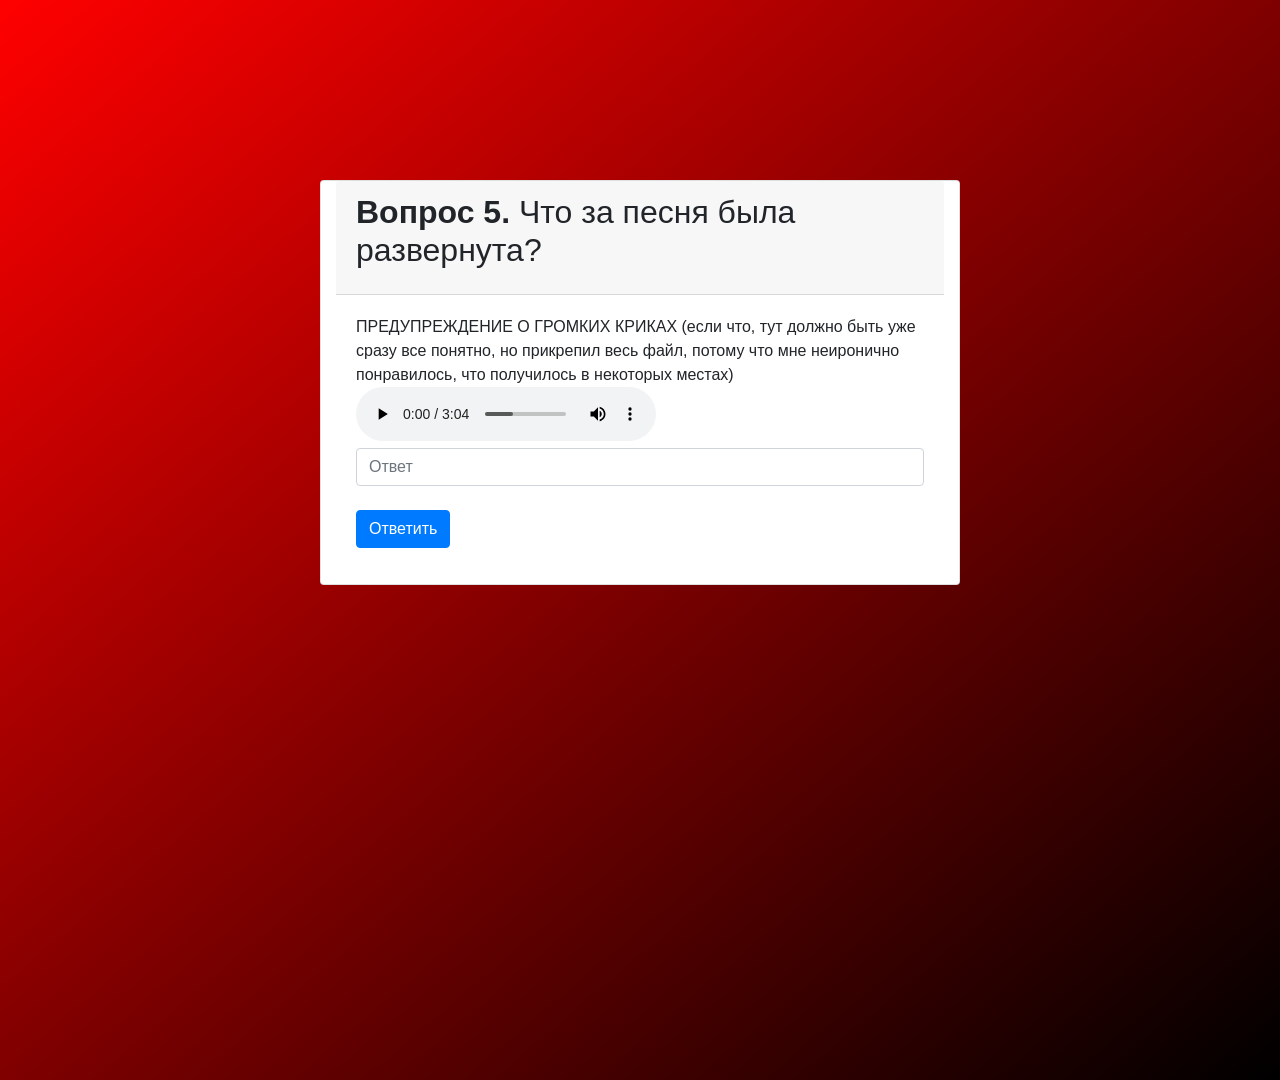
<file: fifth task/fifthTask.html>
<!DOCTYPE html>
<html lang="en">
<head>
    <meta charset="UTF-8">
    <title>Title</title>
    <link rel="stylesheet" href="../bootstrap/bootstrap.css">
    <link rel="stylesheet" href="fifthTask.css">
</head>
<body>
<div class="card offset-md-3 col-md-6 vertical col-12">
    <div class="card-header">
        <h2 class="card-title">
            <strong>Вопрос 5.</strong>
            Что за песня была развернута?
        </h2>
    </div>
    <div class="card-body">
        ПРЕДУПРЕЖДЕНИЕ О ГРОМКИХ КРИКАХ
        (если что, тут должно быть уже сразу все понятно, но прикрепил весь файл, потому что мне неиронично понравилось, что получилось в некоторых местах)
        <br>
        <audio src="audiomass-output.mp3" controls></audio>
        <div class="form-group">
            <input type="text" id="answer" class="form-control" placeholder="Ответ"><br>
            <button class="btn btn-primary" id="send">Ответить</button>
        </div>
    </div>
</div>

<script src="fifthTask.js"></script>
<script src="https://code.jquery.com/jquery-3.3.1.slim.min.js" integrity="sha384-q8i/X+965DzO0rT7abK41JStQIAqVgRVzpbzo5smXKp4YfRvH+8abtTE1Pi6jizo" crossorigin="anonymous"></script>
<script src="https://cdnjs.cloudflare.com/ajax/libs/popper.js/1.14.7/umd/popper.min.js" integrity="sha384-UO2eT0CpHqdSJQ6hJty5KVphtPhzWj9WO1clHTMGa3JDZwrnQq4sF86dIHNDz0W1" crossorigin="anonymous"></script>
<script src="https://stackpath.bootstrapcdn.com/bootstrap/4.3.1/js/bootstrap.min.js" integrity="sha384-JjSmVgyd0p3pXB1rRibZUAYoIIy6OrQ6VrjIEaFf/nJGzIxFDsf4x0xIM+B07jRM" crossorigin="anonymous"></script>
</body>
</html>
</file>
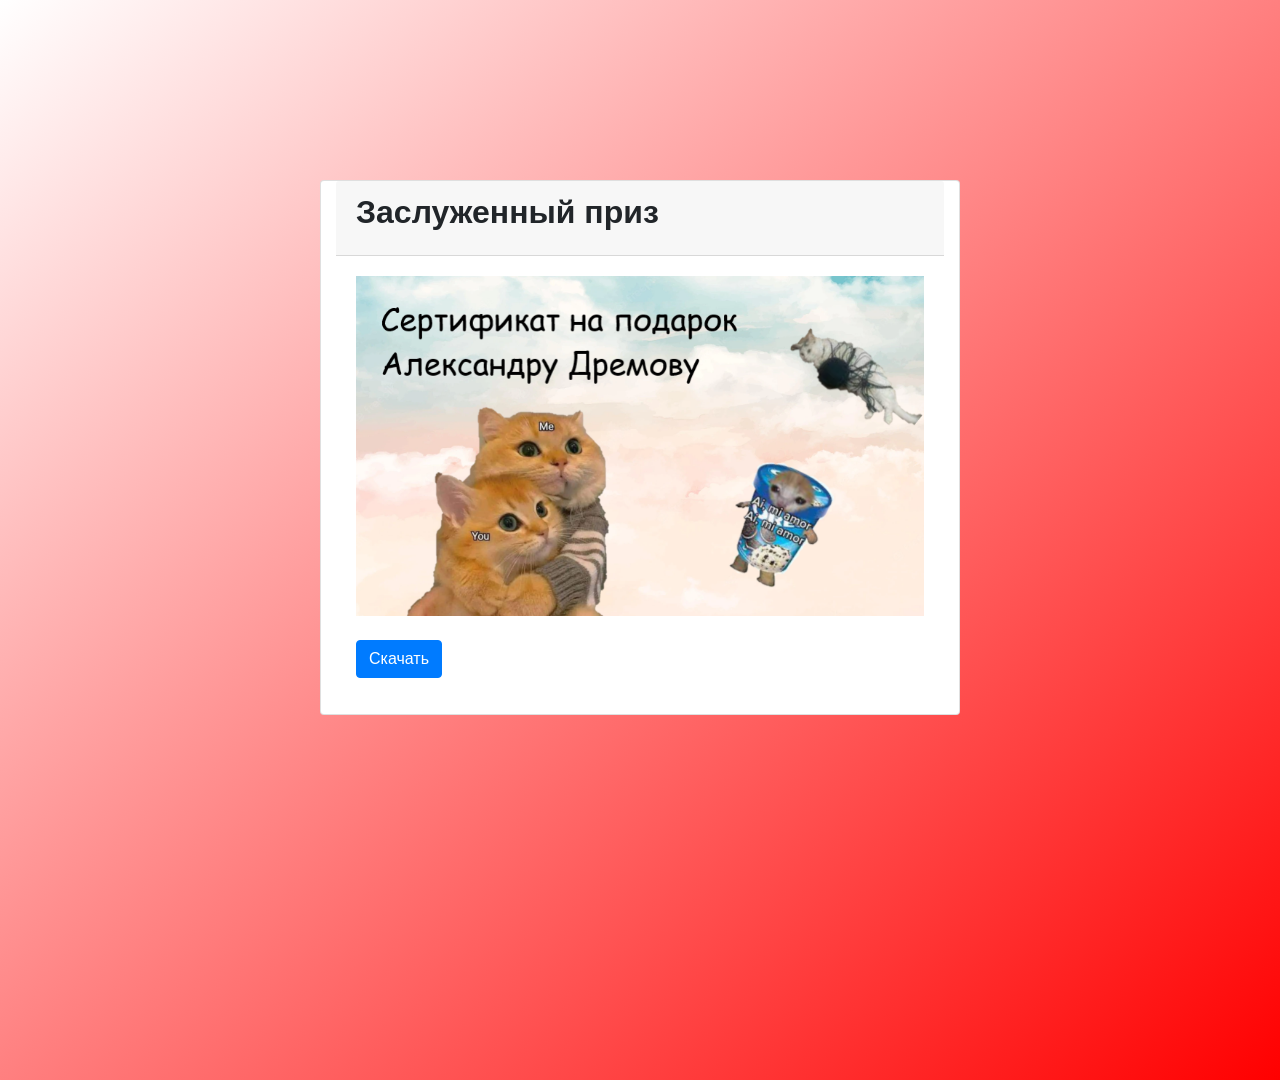
<file: final/final.html>
<!DOCTYPE html>
<html lang="en">
<head>
    <meta charset="UTF-8">
    <title>Title</title>
    <link rel="stylesheet" href="../bootstrap/bootstrap.css">
    <link rel="stylesheet" href="final.css">
</head>
<body>
<div class="card offset-md-3 col-md-6 vertical col-12">
    <div class="card-header">
        <h2 class="card-title">
            <strong>Заслуженный приз</strong>
        </h2>
    </div>
    <div class="card-body">
        <img src="certificat.png" width="100%"><br><br>
        <div class="form-group">
            <a download href="certificat.png" class="btn btn-primary">Скачать</a>
        </div>
    </div>
</div>

<script src="https://code.jquery.com/jquery-3.3.1.slim.min.js" integrity="sha384-q8i/X+965DzO0rT7abK41JStQIAqVgRVzpbzo5smXKp4YfRvH+8abtTE1Pi6jizo" crossorigin="anonymous"></script>
<script src="https://cdnjs.cloudflare.com/ajax/libs/popper.js/1.14.7/umd/popper.min.js" integrity="sha384-UO2eT0CpHqdSJQ6hJty5KVphtPhzWj9WO1clHTMGa3JDZwrnQq4sF86dIHNDz0W1" crossorigin="anonymous"></script>
<script src="https://stackpath.bootstrapcdn.com/bootstrap/4.3.1/js/bootstrap.min.js" integrity="sha384-JjSmVgyd0p3pXB1rRibZUAYoIIy6OrQ6VrjIEaFf/nJGzIxFDsf4x0xIM+B07jRM" crossorigin="anonymous"></script>
</body>
</html>
</file>
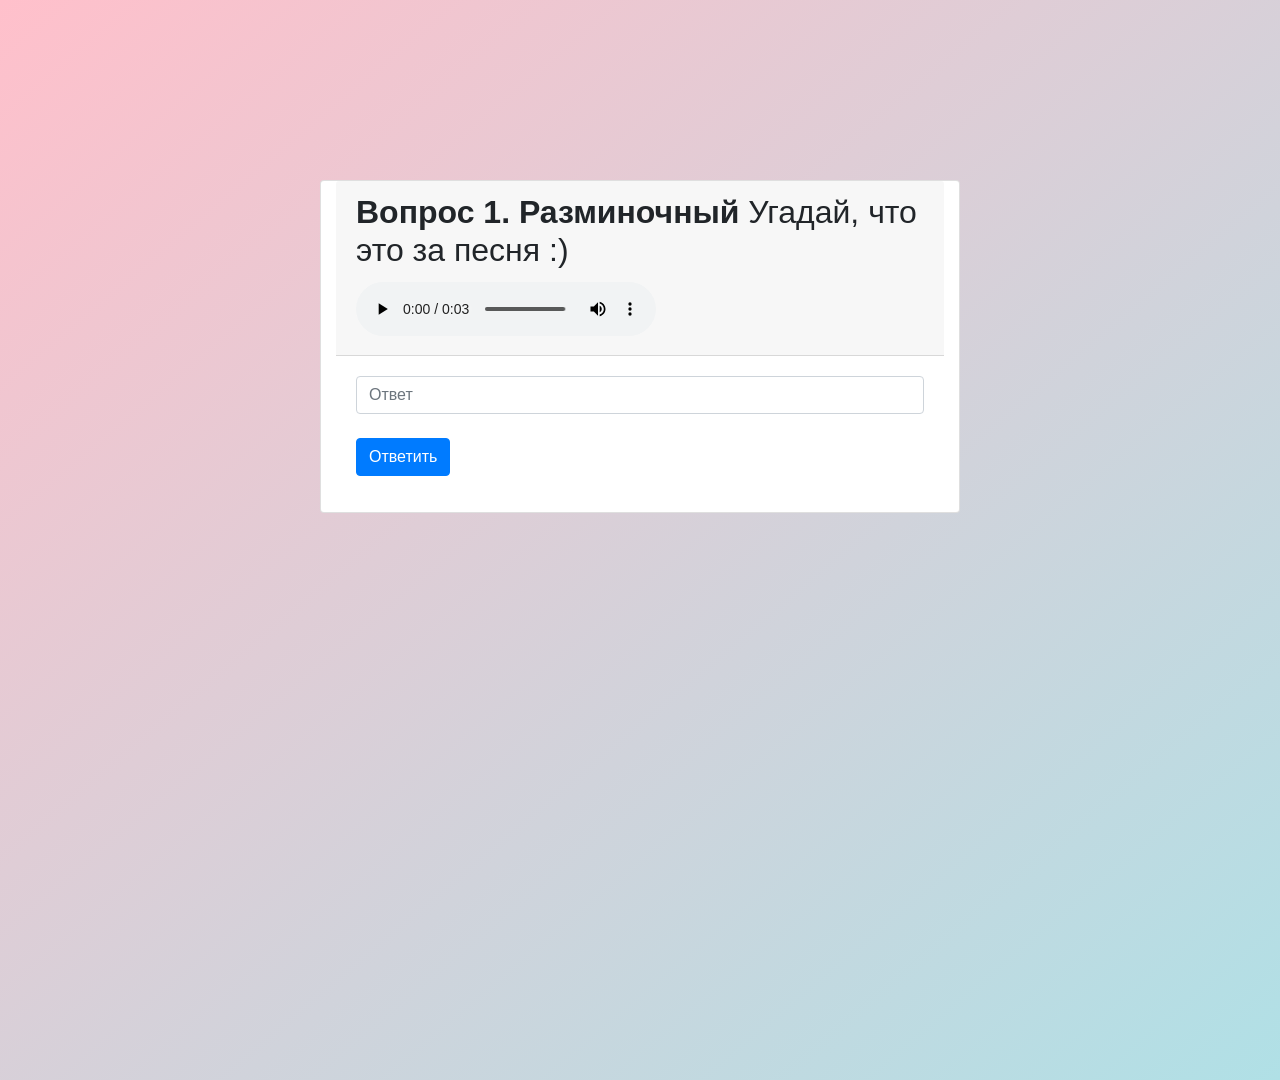
<file: first task/firstTask.html>
<!DOCTYPE html>
<html lang="en">
<head>
    <meta charset="UTF-8">
    <title>Title</title>
    <link rel="stylesheet" href="../bootstrap/bootstrap.css">
    <link rel="stylesheet" href="firstTask.css">
</head>
<body>
<div class="card offset-md-3 col-md-6 vertical col-12">
    <div class="card-header">
        <h2 class="card-title">
            <strong>Вопрос 1. Разминочный</strong>
            Угадай, что это за песня :)
        </h2>
        <audio src="difficult_task.mp3" controls></audio>
    </div>
    <div class="card-body">
        <div class="form-group">
            <input type="text" id="answer" class="form-control" placeholder="Ответ"><br>
            <button class="btn btn-primary" id="send">Ответить</button>
        </div>
    </div>
</div>

<script src="firstTask.js"></script>
<script src="https://code.jquery.com/jquery-3.3.1.slim.min.js" integrity="sha384-q8i/X+965DzO0rT7abK41JStQIAqVgRVzpbzo5smXKp4YfRvH+8abtTE1Pi6jizo" crossorigin="anonymous"></script>
<script src="https://cdnjs.cloudflare.com/ajax/libs/popper.js/1.14.7/umd/popper.min.js" integrity="sha384-UO2eT0CpHqdSJQ6hJty5KVphtPhzWj9WO1clHTMGa3JDZwrnQq4sF86dIHNDz0W1" crossorigin="anonymous"></script>
<script src="https://stackpath.bootstrapcdn.com/bootstrap/4.3.1/js/bootstrap.min.js" integrity="sha384-JjSmVgyd0p3pXB1rRibZUAYoIIy6OrQ6VrjIEaFf/nJGzIxFDsf4x0xIM+B07jRM" crossorigin="anonymous"></script>
</body>
</html>
</file>
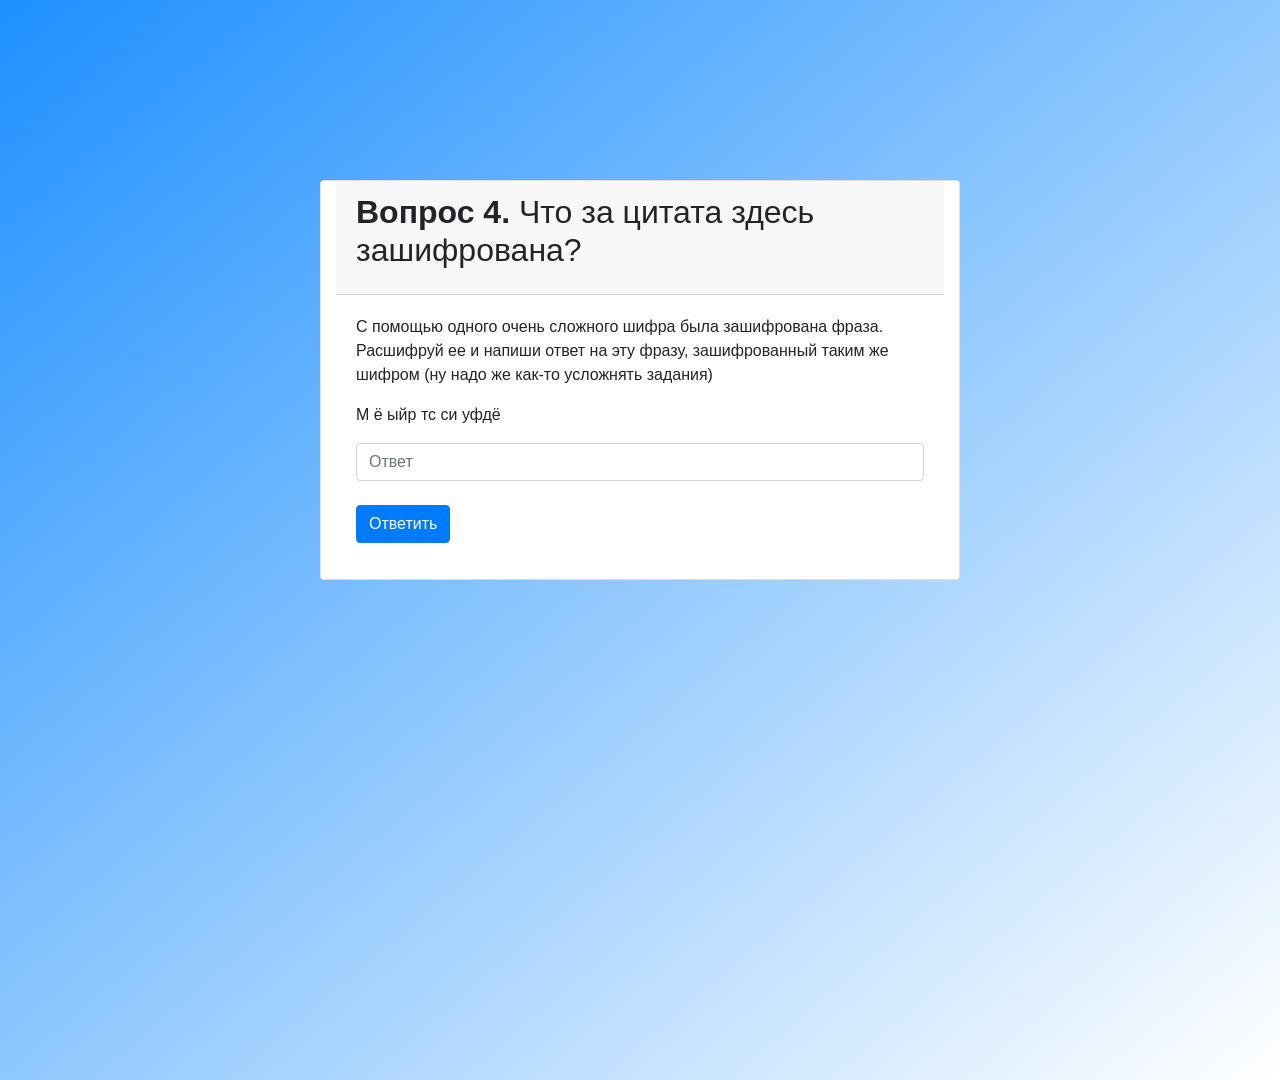
<file: fourth task/fourthTask.html>
<!DOCTYPE html>
<html lang="en">
<head>
    <meta charset="UTF-8">
    <title>Title</title>
    <link rel="stylesheet" href="../bootstrap/bootstrap.css">
    <link rel="stylesheet" href="fourthTask.css">
</head>
<body>
<div class="card offset-md-3 col-md-6 vertical col-12">
    <div class="card-header">
        <h2 class="card-title">
            <strong>Вопрос 4.</strong>
            Что за цитата здесь зашифрована?
        </h2>
    </div>
    <div class="card-body">
        <p>С помощью одного очень сложного шифра была зашифрована фраза. Расшифруй ее и напиши ответ на эту фразу, зашифрованный таким же шифром (ну надо же как-то усложнять задания)</p>
        <p>М ё ыйр тс си уфдё</p>
        <div class="form-group">
            <input type="text" id="answer" class="form-control" placeholder="Ответ"><br>
            <button class="btn btn-primary" id="send">Ответить</button>
        </div>
    </div>
</div>

<script src="fourthTask.js"></script>
<script src="https://code.jquery.com/jquery-3.3.1.slim.min.js" integrity="sha384-q8i/X+965DzO0rT7abK41JStQIAqVgRVzpbzo5smXKp4YfRvH+8abtTE1Pi6jizo" crossorigin="anonymous"></script>
<script src="https://cdnjs.cloudflare.com/ajax/libs/popper.js/1.14.7/umd/popper.min.js" integrity="sha384-UO2eT0CpHqdSJQ6hJty5KVphtPhzWj9WO1clHTMGa3JDZwrnQq4sF86dIHNDz0W1" crossorigin="anonymous"></script>
<script src="https://stackpath.bootstrapcdn.com/bootstrap/4.3.1/js/bootstrap.min.js" integrity="sha384-JjSmVgyd0p3pXB1rRibZUAYoIIy6OrQ6VrjIEaFf/nJGzIxFDsf4x0xIM+B07jRM" crossorigin="anonymous"></script>
</body>
</html>
</file>
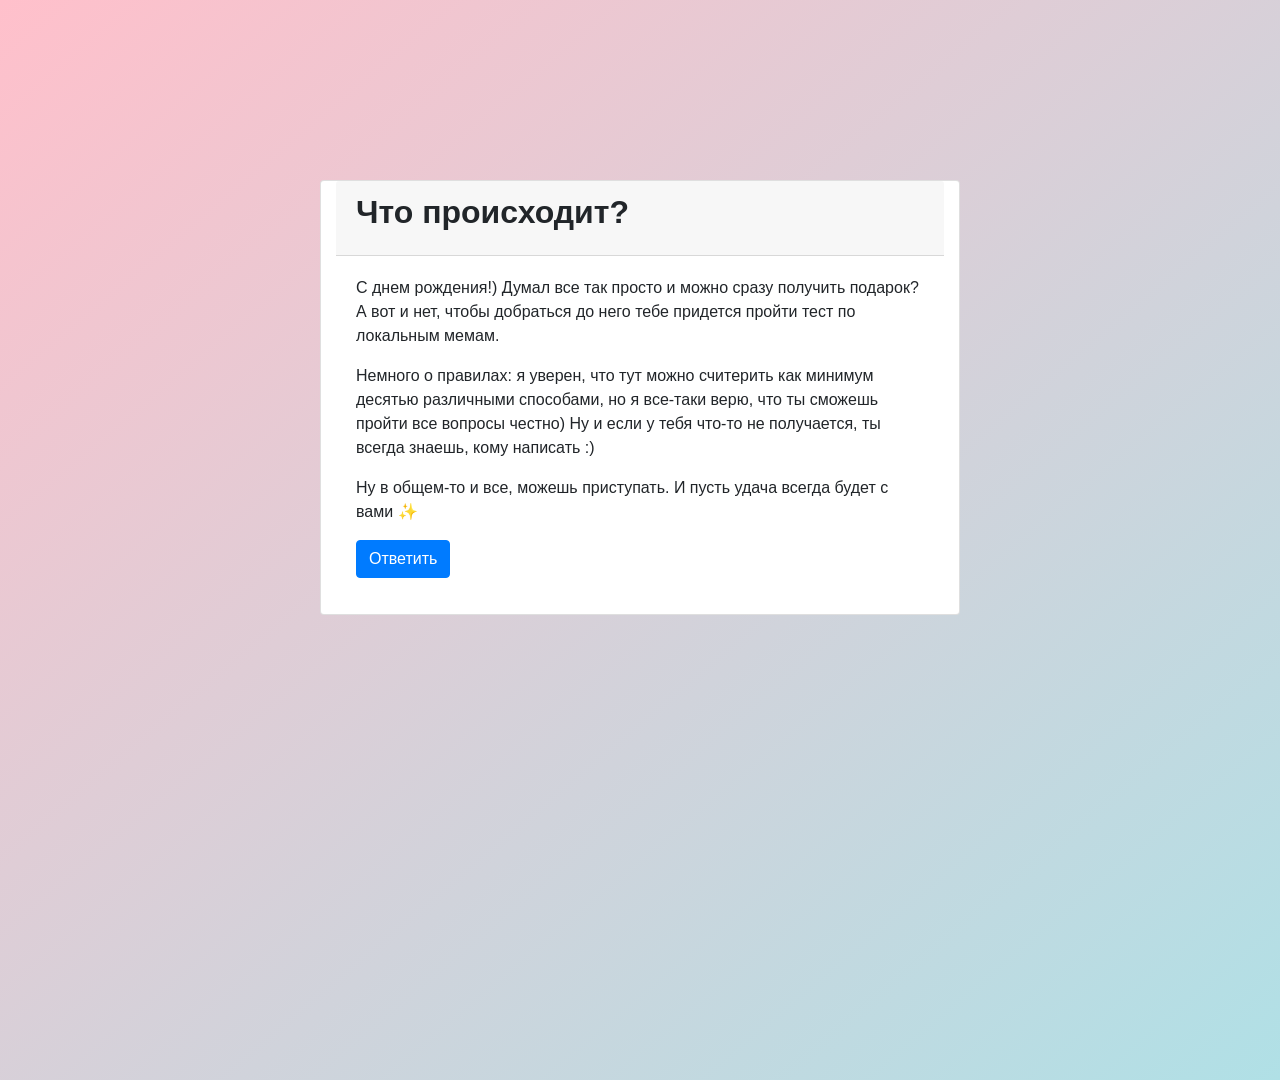
<file: intro/intro.html>
<!DOCTYPE html>
<html lang="en">
<head>
    <meta charset="UTF-8">
    <title>Title</title>
    <link rel="stylesheet" href="../bootstrap/bootstrap.css">
    <link rel="stylesheet" href="firstTask.css">
</head>
<body>
<div class="card offset-md-3 col-md-6 vertical col-12">
    <div class="card-header">
        <h2 class="card-title">
            <strong>Что происходит?</strong>
        </h2>
    </div>
    <div class="card-body">
        <p>С днем рождения!) Думал все так просто и можно сразу получить подарок? А вот и нет, чтобы добраться до него тебе придется пройти тест по локальным мемам. </p>
        <p>Немного о правилах: я уверен, что тут можно считерить как минимум десятью различными способами, но я все-таки верю, что ты сможешь пройти все вопросы честно) Ну и если у тебя что-то не получается, ты всегда знаешь, кому написать :)</p>
        <p>Ну в общем-то и все, можешь приступать. И пусть удача всегда будет с вами ✨</p>
        <div class="form-group">
            <button class="btn btn-primary" id="send">Ответить</button>
        </div>
    </div>
</div>

<script src="firstTask.js"></script>
<script src="https://code.jquery.com/jquery-3.3.1.slim.min.js" integrity="sha384-q8i/X+965DzO0rT7abK41JStQIAqVgRVzpbzo5smXKp4YfRvH+8abtTE1Pi6jizo" crossorigin="anonymous"></script>
<script src="https://cdnjs.cloudflare.com/ajax/libs/popper.js/1.14.7/umd/popper.min.js" integrity="sha384-UO2eT0CpHqdSJQ6hJty5KVphtPhzWj9WO1clHTMGa3JDZwrnQq4sF86dIHNDz0W1" crossorigin="anonymous"></script>
<script src="https://stackpath.bootstrapcdn.com/bootstrap/4.3.1/js/bootstrap.min.js" integrity="sha384-JjSmVgyd0p3pXB1rRibZUAYoIIy6OrQ6VrjIEaFf/nJGzIxFDsf4x0xIM+B07jRM" crossorigin="anonymous"></script>
</body>
</html>
</file>
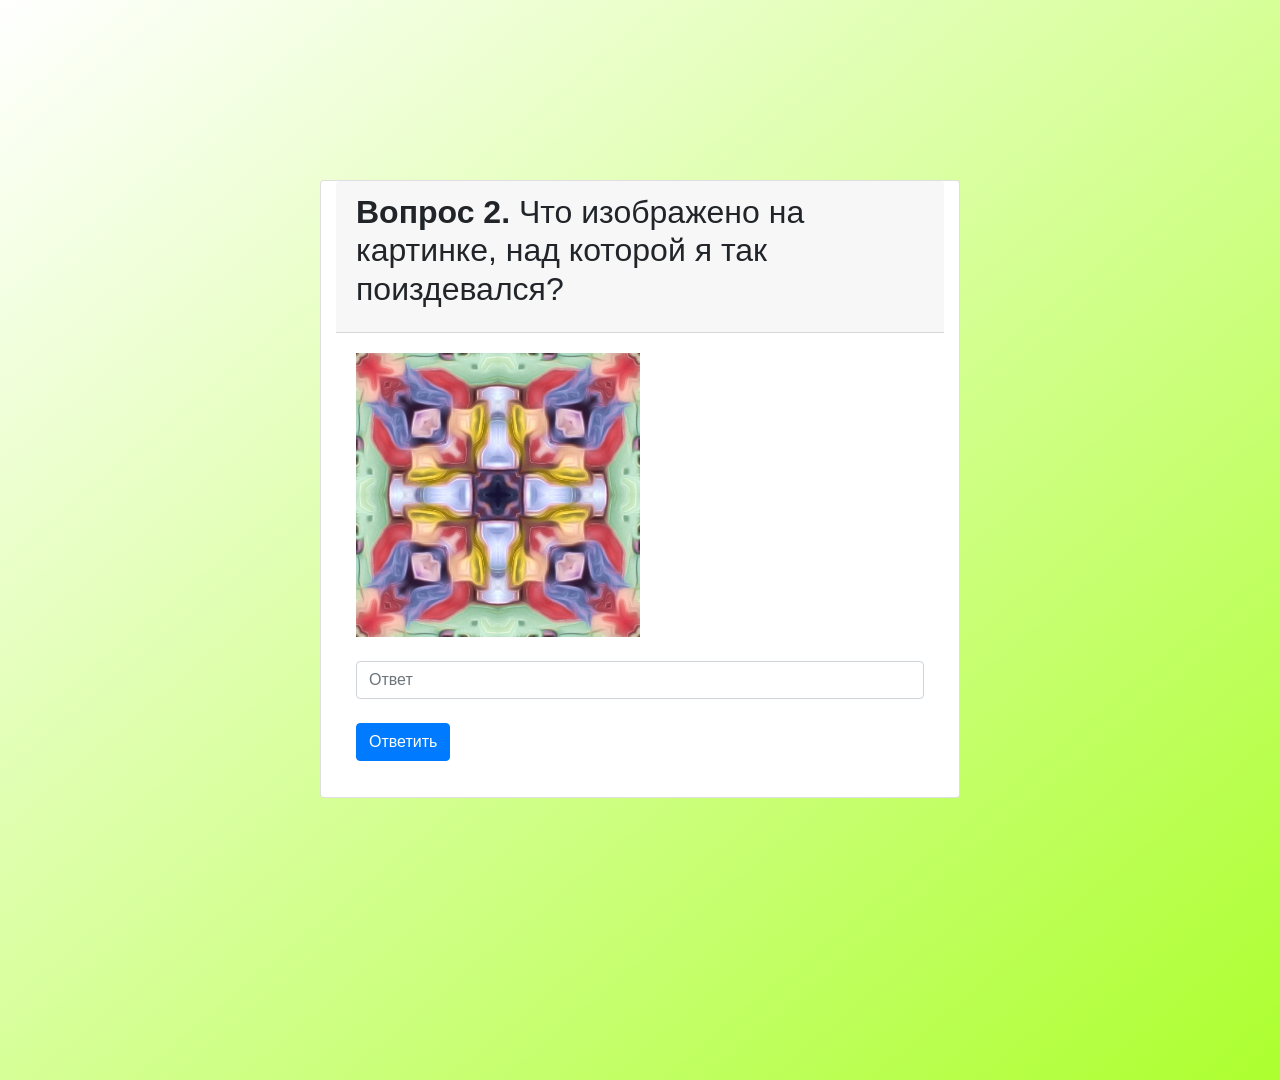
<file: second task/secondTask.html>
<!DOCTYPE html>
<html lang="en">
<head>
    <meta charset="UTF-8">
    <title>Title</title>
    <link rel="stylesheet" href="../bootstrap/bootstrap.css">
    <link rel="stylesheet" href="secondTask.css">
</head>
<body>
<div class="card offset-md-3 col-md-6 vertical col-12">
    <div class="card-header">
        <h2 class="card-title">
            <strong>Вопрос 2.</strong>
            Что изображено на картинке, над которой я так поиздевался?
        </h2>
    </div>
    <div class="card-body">
        <img src="censored.jpg" width="50%">
        <br>
        <br>
        <div class="form-group">
            <input type="text" id="answer" class="form-control" placeholder="Ответ"><br>
            <button class="btn btn-primary" id="send">Ответить</button>
        </div>
    </div>
</div>

<script src="secondTask.js"></script>
<script src="https://code.jquery.com/jquery-3.3.1.slim.min.js" integrity="sha384-q8i/X+965DzO0rT7abK41JStQIAqVgRVzpbzo5smXKp4YfRvH+8abtTE1Pi6jizo" crossorigin="anonymous"></script>
<script src="https://cdnjs.cloudflare.com/ajax/libs/popper.js/1.14.7/umd/popper.min.js" integrity="sha384-UO2eT0CpHqdSJQ6hJty5KVphtPhzWj9WO1clHTMGa3JDZwrnQq4sF86dIHNDz0W1" crossorigin="anonymous"></script>
<script src="https://stackpath.bootstrapcdn.com/bootstrap/4.3.1/js/bootstrap.min.js" integrity="sha384-JjSmVgyd0p3pXB1rRibZUAYoIIy6OrQ6VrjIEaFf/nJGzIxFDsf4x0xIM+B07jRM" crossorigin="anonymous"></script>
</body>
</html>
</file>
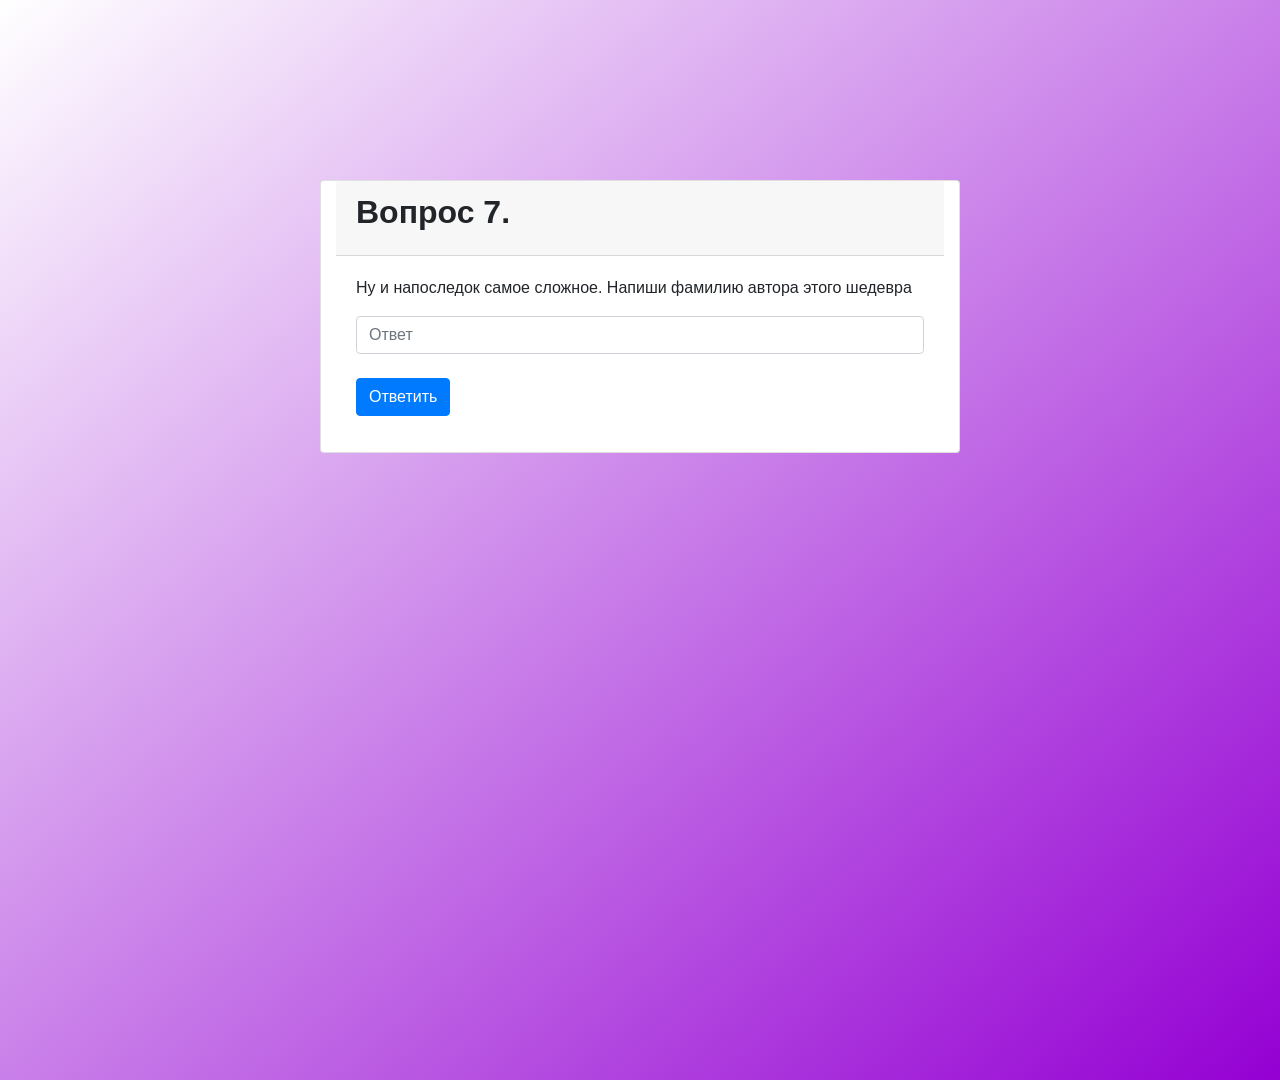
<file: seventh task/seventhTask.html>
<!DOCTYPE html>
<html lang="en">
<head>
    <meta charset="UTF-8">
    <title>Title</title>
    <link rel="stylesheet" href="../bootstrap/bootstrap.css">
    <link rel="stylesheet" href="seventhTask.css">
</head>
<body>
<div class="card offset-md-3 col-md-6 vertical col-12">
    <div class="card-header">
        <h2 class="card-title">
            <strong>Вопрос 7.</strong>
        </h2>
    </div>
    <div class="card-body">
        <p>Ну и напоследок самое сложное. Напиши фамилию автора этого шедевра</p>
        <div class="form-group">
            <input type="text" id="answer" class="form-control" placeholder="Ответ"><br>
            <button class="btn btn-primary" id="send">Ответить</button>
        </div>
    </div>
</div>

<script src="seventhTask.js"></script>
<script src="https://code.jquery.com/jquery-3.3.1.slim.min.js" integrity="sha384-q8i/X+965DzO0rT7abK41JStQIAqVgRVzpbzo5smXKp4YfRvH+8abtTE1Pi6jizo" crossorigin="anonymous"></script>
<script src="https://cdnjs.cloudflare.com/ajax/libs/popper.js/1.14.7/umd/popper.min.js" integrity="sha384-UO2eT0CpHqdSJQ6hJty5KVphtPhzWj9WO1clHTMGa3JDZwrnQq4sF86dIHNDz0W1" crossorigin="anonymous"></script>
<script src="https://stackpath.bootstrapcdn.com/bootstrap/4.3.1/js/bootstrap.min.js" integrity="sha384-JjSmVgyd0p3pXB1rRibZUAYoIIy6OrQ6VrjIEaFf/nJGzIxFDsf4x0xIM+B07jRM" crossorigin="anonymous"></script>
</body>
</html>
</file>
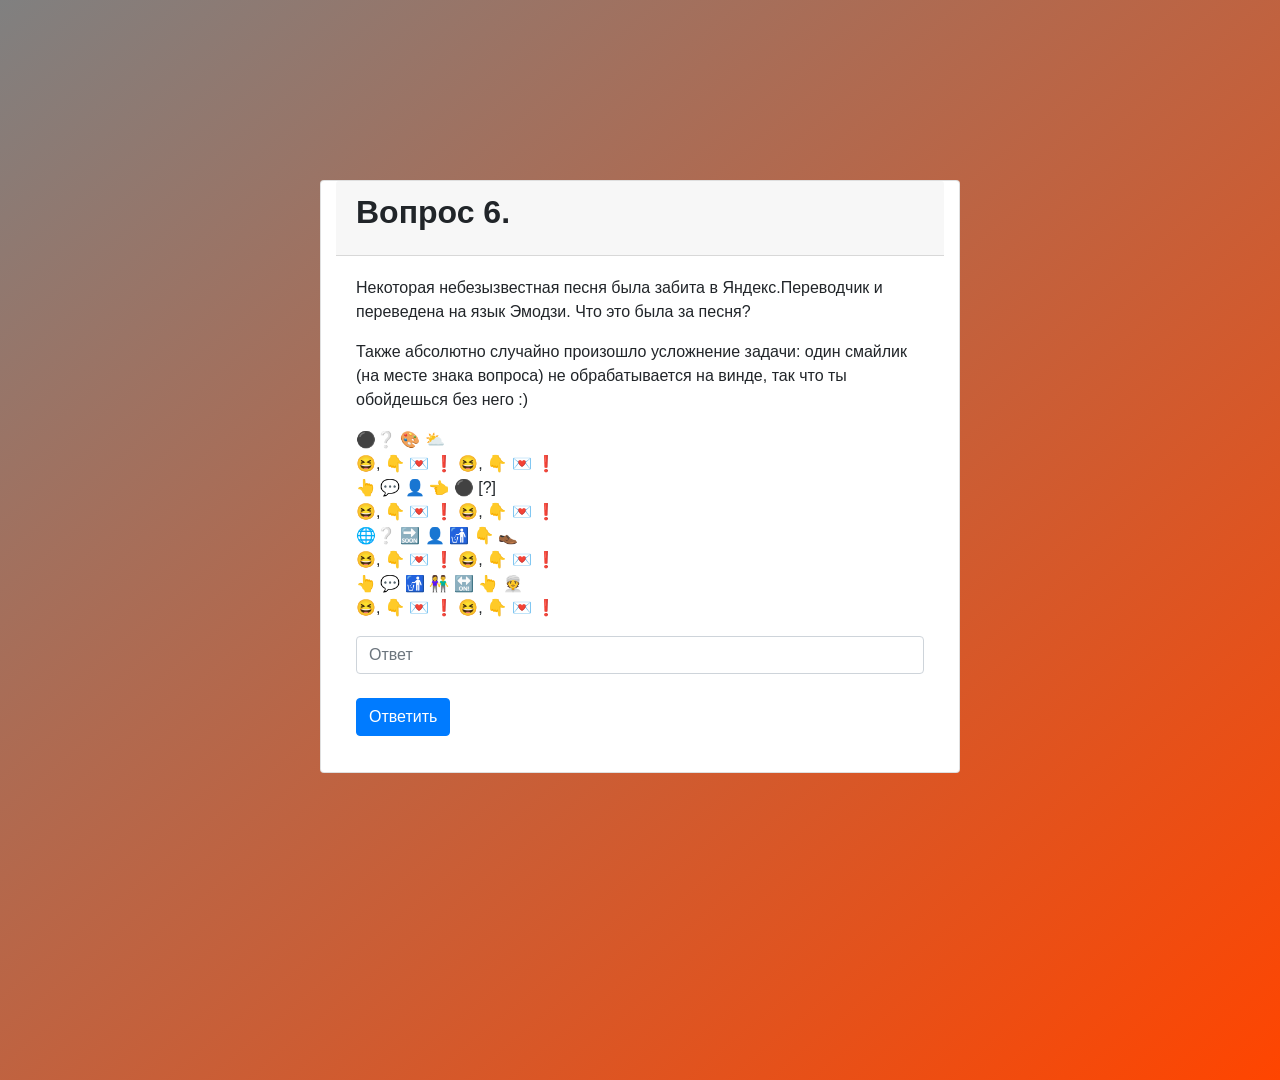
<file: sixth task/sixthTask.html>
<!DOCTYPE html>
<html lang="en">
<head>
    <meta charset="UTF-8">
    <title>Title</title>
    <link rel="stylesheet" href="../bootstrap/bootstrap.css">
    <link rel="stylesheet" href="sixthTask.css">
</head>
<body>
<div class="card offset-md-3 col-md-6 vertical col-12">
    <div class="card-header">
        <h2 class="card-title">
            <strong>Вопрос 6.</strong>
        </h2>
    </div>
    <div class="card-body">
        <p>Некоторая небезызвестная песня была забита в Яндекс.Переводчик и переведена на язык Эмодзи. Что это была за песня?</p>
        <p>Также абсолютно случайно произошло усложнение задачи: один смайлик (на месте знака вопроса) не обрабатывается на винде, так что ты обойдешься без него :)</p>
        <p>⚫️❔ 🎨 ⛅<br>
        😆, 👇 💌 ❗ 😆, 👇 💌 ❗<br>
        👆 💬 👤 👈 ⚫️ [?] <br>
        😆, 👇 💌 ❗ 😆, 👇 💌 ❗<br>
        🌐❔ 🔜 👤 🚮 👇 👞<br>
        😆, 👇 💌 ❗ 😆, 👇 💌 ❗<br>
        👆 💬 🚮 👫 🔛 👆 👳<br>
        😆, 👇 💌 ❗ 😆, 👇 💌 ❗</p>

        <div class="form-group">
            <input type="text" id="answer" class="form-control" placeholder="Ответ"><br>
            <button class="btn btn-primary" id="send">Ответить</button>
        </div>
    </div>
</div>

<script src="sixthTask.js"></script>
<script src="https://code.jquery.com/jquery-3.3.1.slim.min.js" integrity="sha384-q8i/X+965DzO0rT7abK41JStQIAqVgRVzpbzo5smXKp4YfRvH+8abtTE1Pi6jizo" crossorigin="anonymous"></script>
<script src="https://cdnjs.cloudflare.com/ajax/libs/popper.js/1.14.7/umd/popper.min.js" integrity="sha384-UO2eT0CpHqdSJQ6hJty5KVphtPhzWj9WO1clHTMGa3JDZwrnQq4sF86dIHNDz0W1" crossorigin="anonymous"></script>
<script src="https://stackpath.bootstrapcdn.com/bootstrap/4.3.1/js/bootstrap.min.js" integrity="sha384-JjSmVgyd0p3pXB1rRibZUAYoIIy6OrQ6VrjIEaFf/nJGzIxFDsf4x0xIM+B07jRM" crossorigin="anonymous"></script>
</body>
</html>
</file>
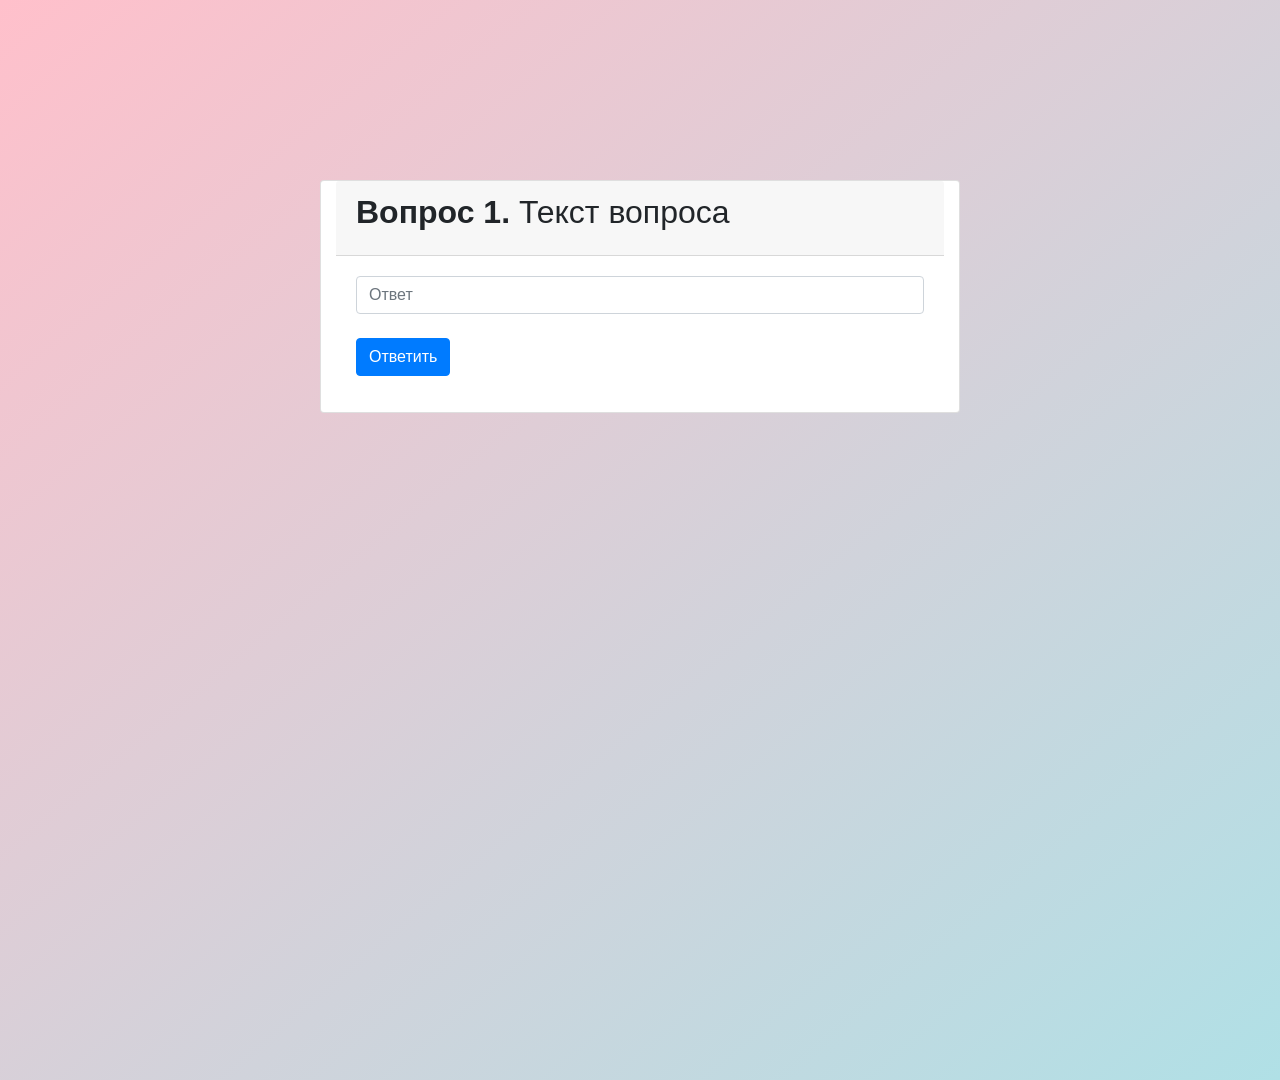
<file: template/template.html>
<!DOCTYPE html>
<html lang="en">
<head>
    <meta charset="UTF-8">
    <title>Title</title>
    <link rel="stylesheet" href="../bootstrap/bootstrap.css">
    <link rel="stylesheet" href="template.css">
</head>
<body>
<div class="card offset-md-3 col-md-6 vertical col-12">
    <div class="card-header">
        <h2 class="card-title">
            <strong>Вопрос 1. </strong>
            Текст вопроса
        </h2>
    </div>
    <div class="card-body">
        <div class="form-group">
            <input type="text" id="answer" class="form-control" placeholder="Ответ"><br>
            <button class="btn btn-primary" id="send">Ответить</button>
        </div>
    </div>
</div>

<script src="template.js"></script>
<script src="https://code.jquery.com/jquery-3.3.1.slim.min.js" integrity="sha384-q8i/X+965DzO0rT7abK41JStQIAqVgRVzpbzo5smXKp4YfRvH+8abtTE1Pi6jizo" crossorigin="anonymous"></script>
<script src="https://cdnjs.cloudflare.com/ajax/libs/popper.js/1.14.7/umd/popper.min.js" integrity="sha384-UO2eT0CpHqdSJQ6hJty5KVphtPhzWj9WO1clHTMGa3JDZwrnQq4sF86dIHNDz0W1" crossorigin="anonymous"></script>
<script src="https://stackpath.bootstrapcdn.com/bootstrap/4.3.1/js/bootstrap.min.js" integrity="sha384-JjSmVgyd0p3pXB1rRibZUAYoIIy6OrQ6VrjIEaFf/nJGzIxFDsf4x0xIM+B07jRM" crossorigin="anonymous"></script>
</body>
</html>
</file>
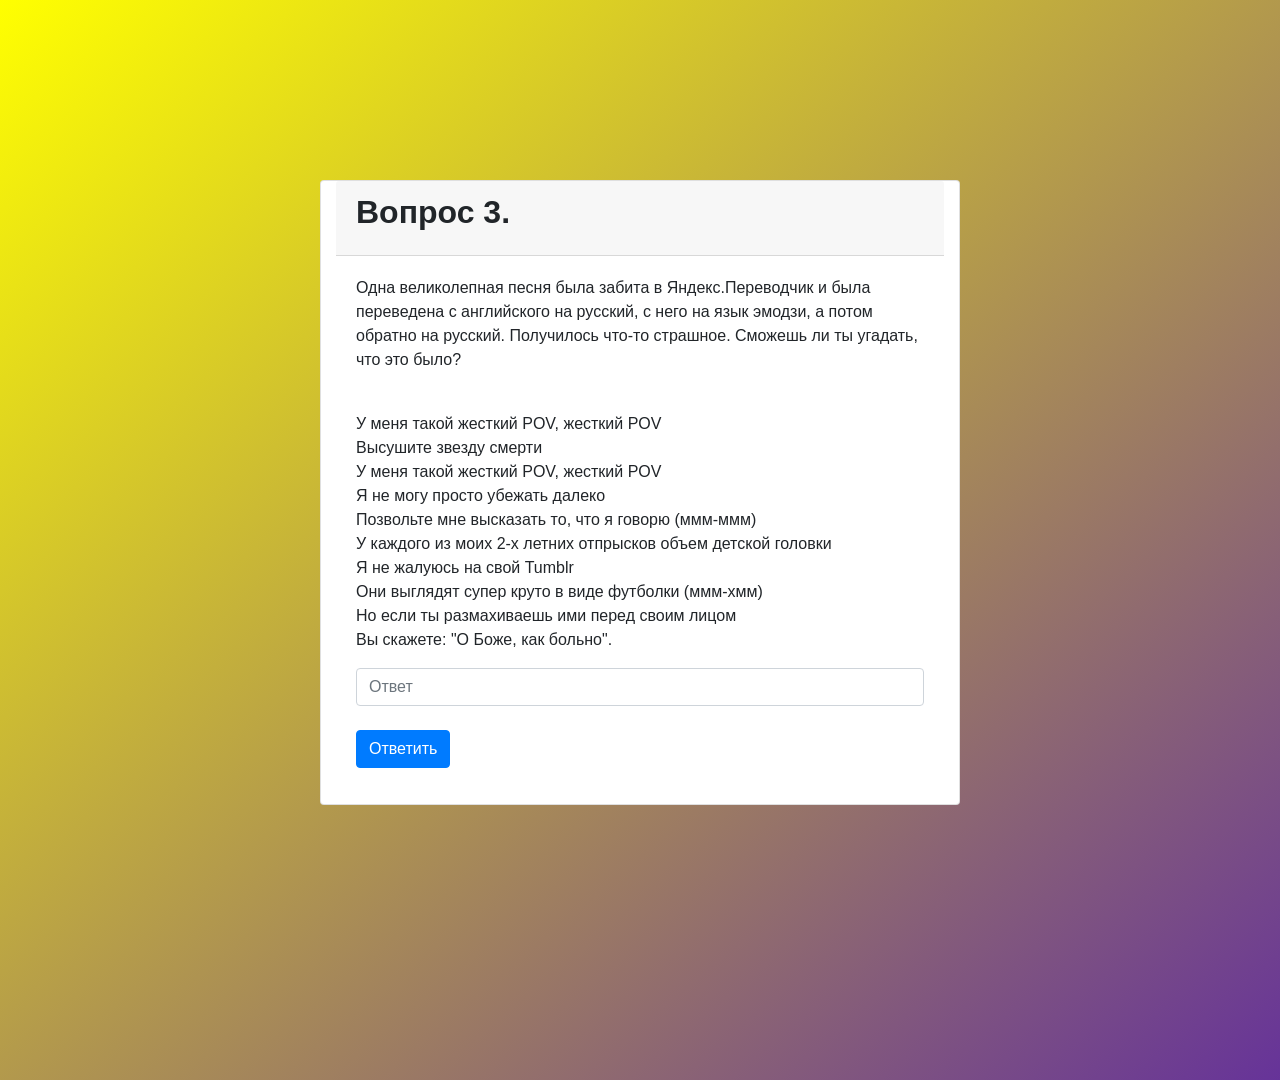
<file: third task/thirdTask.html>
<!DOCTYPE html>
<html lang="en">
<head>
    <meta charset="UTF-8">
    <title>Title</title>
    <link rel="stylesheet" href="../bootstrap/bootstrap.css">
    <link rel="stylesheet" href="thirdTask.css">
</head>
<body>
<div class="card offset-md-3 col-md-6 vertical col-12">
    <div class="card-header">
        <h2 class="card-title">
            <strong>Вопрос 3.</strong>
        </h2>
    </div>
    <div class="card-body">
        <p>Одна великолепная песня была забита в Яндекс.Переводчик и была переведена с английского на русский, с него на язык эмодзи, а потом обратно на русский. Получилось что-то страшное. Сможешь ли ты угадать, что это было?</p>
        <br>
        <p>У меня такой жесткий POV, жесткий POV<br>
            Высушите звезду смерти<br>
            У меня такой жесткий POV, жесткий POV<br>
            Я не могу просто убежать далеко<br>
            Позвольте мне высказать то, что я говорю (ммм-ммм)<br>
            У каждого из моих 2-х летних отпрысков объем детской головки<br>
            Я не жалуюсь на свой Tumblr<br>
            Они выглядят супер круто в виде футболки (ммм-хмм)<br>
            Но если ты размахиваешь ими перед своим лицом<br>
            Вы скажете: "О Боже, как больно".</p>
        <div class="form-group">
            <input type="text" id="answer" class="form-control" placeholder="Ответ"><br>
            <button class="btn btn-primary" id="send">Ответить</button>
        </div>
    </div>
</div>

<script src="thirdTask.js"></script>
<script src="https://code.jquery.com/jquery-3.3.1.slim.min.js" integrity="sha384-q8i/X+965DzO0rT7abK41JStQIAqVgRVzpbzo5smXKp4YfRvH+8abtTE1Pi6jizo" crossorigin="anonymous"></script>
<script src="https://cdnjs.cloudflare.com/ajax/libs/popper.js/1.14.7/umd/popper.min.js" integrity="sha384-UO2eT0CpHqdSJQ6hJty5KVphtPhzWj9WO1clHTMGa3JDZwrnQq4sF86dIHNDz0W1" crossorigin="anonymous"></script>
<script src="https://stackpath.bootstrapcdn.com/bootstrap/4.3.1/js/bootstrap.min.js" integrity="sha384-JjSmVgyd0p3pXB1rRibZUAYoIIy6OrQ6VrjIEaFf/nJGzIxFDsf4x0xIM+B07jRM" crossorigin="anonymous"></script>
</body>
</html>
</file>
<file: fifth task/fifthTask.css>
body {
    height: 100vh;
    background: linear-gradient(to top left, black, red);
}
.vertical {
    margin-top: 20vh;
}
</file>
<file: final/final.css>
body {
    height: 100vh;
    background: linear-gradient(to top left, red, white);
}
.vertical {
    margin-top: 20vh;
}
</file>
<file: first task/firstTask.css>
body {
    height: 100vh;
    background: linear-gradient(to top left, powderblue, pink);
}
.vertical {
    margin-top: 20vh;
}
</file>
<file: fourth task/fourthTask.css>
body {
    height: 100vh;
    background: linear-gradient(to top left, white, dodgerblue);
}
.vertical {
    margin-top: 20vh;
}
</file>
<file: intro/firstTask.css>
body {
    height: 100vh;
    background: linear-gradient(to top left, powderblue, pink);
}
.vertical {
    margin-top: 20vh;
}
</file>
<file: second task/secondTask.css>
body {
    height: 100vh;
    background: linear-gradient(to top left, greenyellow, white);
}
.vertical {
    margin-top: 20vh;
}
</file>
<file: seventh task/seventhTask.css>
body {
    height: 100vh;
    background: linear-gradient(to top left, darkviolet, white);
}
.vertical {
    margin-top: 20vh;
}
</file>
<file: sixth task/sixthTask.css>
body {
    height: 100vh;
    background: linear-gradient(to top left, orangered, gray);
}
.vertical {
    margin-top: 20vh;
}
</file>
<file: template/template.css>
body {
    height: 100vh;
    background: linear-gradient(to top left, powderblue, pink);
}
.vertical {
    margin-top: 20vh;
}
</file>
<file: third task/thirdTask.css>
body {
    height: 100vh;
    background: linear-gradient(to top left, rebeccapurple, yellow);
}
.vertical {
    margin-top: 20vh;
}
</file>
